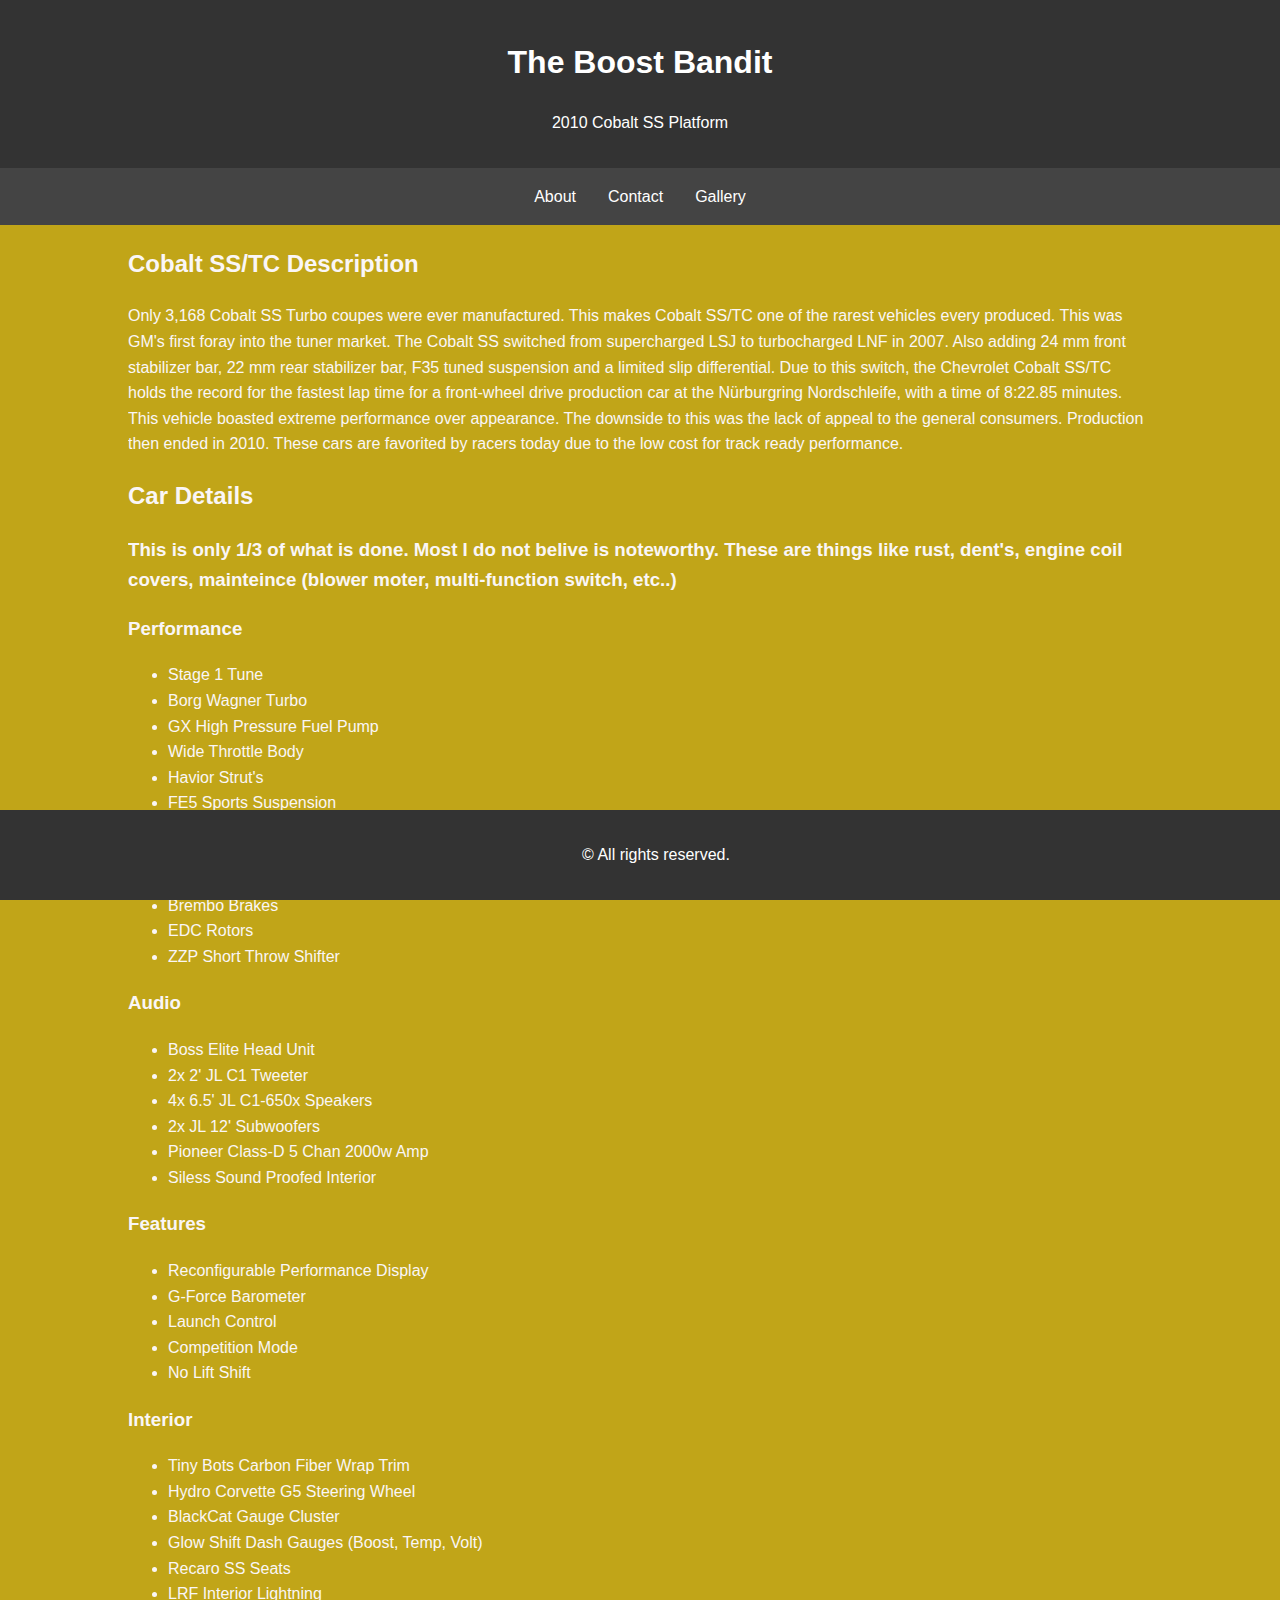
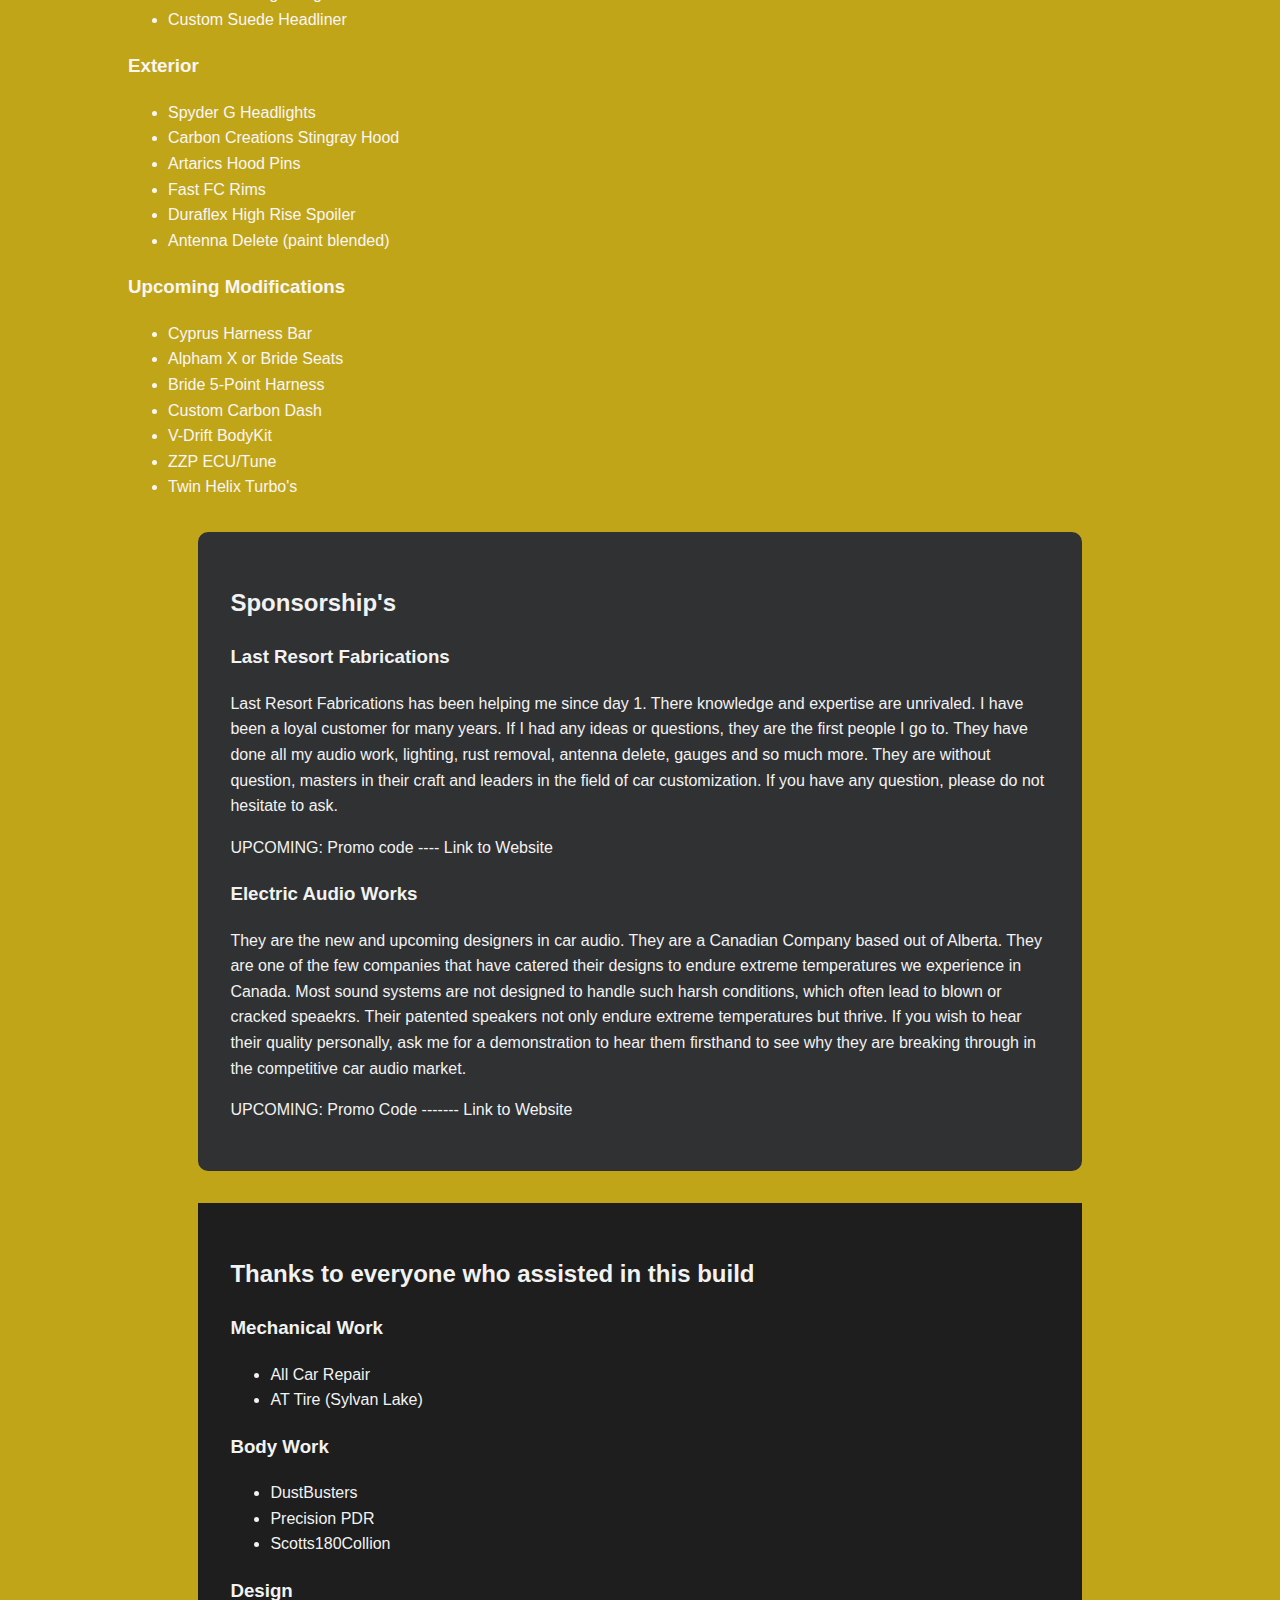
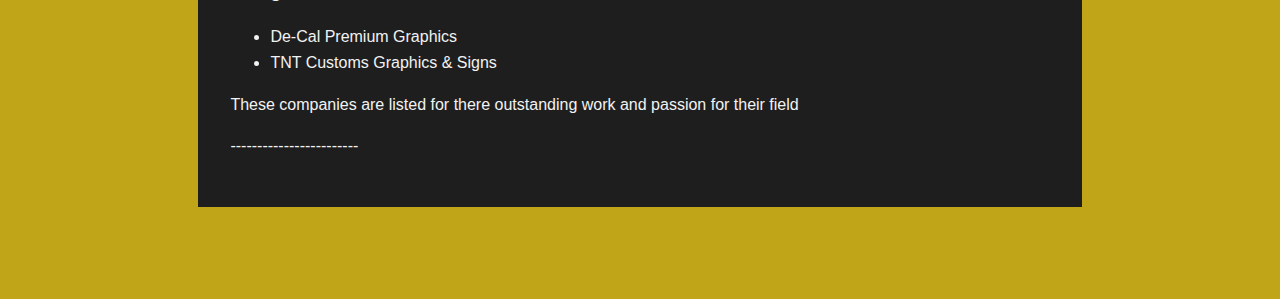
<file: index.html>
<!DOCTYPE html>
<html lang="en">

<head>
    <meta charset="UTF-8">
    <meta name="viewport" content="width=device-width, initial-scale=1.0">
    <title>The Boost Bandit</title>
    <link rel="icon" type="image/jpeg" href="img/SSlogo.jpg">
    <link rel="stylesheet" href="stylesheet.css">
</head>                         

<body>
    <header>
        <h1>The Boost Bandit</h1>
        <p>2010 Cobalt SS Platform</p>
    </header>
    <nav>
        <a href="index.html">About</a>
        <a href="contact.html">Contact</a>
        <a href="gallery.html">Gallery</a>
    </nav>
    <div class="container">
        <section id="about">
            <h2>Cobalt SS/TC Description</h2>
            <p>Only 3,168 Cobalt SS Turbo coupes were ever manufactured. This makes Cobalt SS/TC one of the rarest vehicles every produced.
                This was GM's first foray into the tuner market. The Cobalt SS switched from supercharged LSJ to turbocharged LNF in 2007.
                Also adding 24 mm front stabilizer bar, 22 mm rear stabilizer bar, F35 tuned suspension and a limited slip differential. 
                Due to this switch, the Chevrolet Cobalt SS/TC holds the record for the fastest lap time for a front-wheel 
                drive production car at the Nürburgring Nordschleife, with a time of 8:22.85 minutes. This vehicle boasted extreme performance over appearance.
                The downside to this was the lack of appeal to the general consumers. Production then ended in 2010. 
                These cars are favorited by racers today due to the low cost for track ready performance.
            </p>
        </section>

        <section id="services">
            <h2>Car Details</h2>
            <h3>This is only 1/3 of what is done. Most I do not belive is noteworthy. 
                These are things like rust, dent's, engine coil covers, mainteince (blower moter, multi-function switch, etc..)
            </h3>
            <div class="services">                                 
                <div class="service">
                    <h3>Performance</h3>
                    <ul>
                    <li>Stage 1 Tune</li>
                    <li>Borg Wagner Turbo</li>
                    <li>GX High Pressure Fuel Pump</li>
                    <li>Wide Throttle Body</li>
                    <li>Havior Strut's</li>
                    <li>FE5 Sports Suspension</li>
                    <li>K&N Cold Air Intake</li>
                    <li>TC-High Series Pressure Control Valve</li>
                    <li>Limited Slip Differential</li>
                    <li>Brembo Brakes</li>
                    <li>EDC Rotors</li>
                    <li>ZZP Short Throw Shifter</li>
                    </ul>
                </div>
                <div class="service">
                    <h3>Audio</h3>
                    <ul>
                    <li>Boss Elite Head Unit</li>
                    <li>2x 2' JL C1 Tweeter</li>
                    <li>4x 6.5' JL C1-650x Speakers</li>
                    <li>2x JL 12' Subwoofers</li>
                    <li>Pioneer Class-D 5 Chan 2000w Amp</li>
                    <li>Siless Sound Proofed Interior</li>
                    </ul>
                </div>
                <div class="service">
                    <h3>Features</h3>
                    <ul>
                    <li>Reconfigurable Performance Display</li>
                    <li>G-Force Barometer</li>
                    <li>Launch Control</li>
                    <li>Competition Mode</li>
                    <li>No Lift Shift</li>
                    </ul>
                </div>
                <div class="service">
                    <h3>Interior</h3>
                    <ul>
                    <li>Tiny Bots Carbon Fiber Wrap Trim</li>
                    <li>Hydro Corvette G5 Steering Wheel</li>
                    <li>BlackCat Gauge Cluster</li>
                    <li>Glow Shift Dash Gauges (Boost, Temp, Volt)</li>
                    <li>Recaro SS Seats</li>
                    <li>LRF Interior Lightning</li>
                    <li>Custom Suede Headliner</li>
                    </ul>
                </div>
                <div class="service">
                    <h3>Exterior</h3>
                    <ul>
                   	<li>Spyder G Headlights</li>
                    <li>Carbon Creations Stingray Hood</li>
                    <li>Artarics Hood Pins</li>
                    <li>Fast FC Rims</li>
                    <li>Duraflex High Rise Spoiler</li>
                    <li>Antenna Delete (paint blended)</li>
                    </ul>
                </div>
                <div class="service">
                    <h3>Upcoming Modifications</h3>
                    <ul>
                    <li>Cyprus Harness Bar</li>
                    <li>Alpham X or Bride Seats</li>
                    <li>Bride 5-Point Harness</li>
                    <li>Custom Carbon Dash</li>
                    <li>V-Drift BodyKit</li>
                    <li>ZZP ECU/Tune</li>
                    <li>Twin Helix Turbo's</li>
                    </ul>
                </div>
            </div>
        </section>

        <section id="contact">
            <h2>Sponsorship's</h2>
            <h3>Last Resort Fabrications</h3>
            <p> Last Resort Fabrications has been helping me since day 1. There knowledge and expertise are unrivaled. I have been a loyal customer for many years.
                If I had any ideas or questions, they are the first people I go to. They have done all my audio work, lighting, rust removal, antenna delete, gauges and so much more.
                They are without question, masters in their craft and leaders in the field of car customization. If you have any question, please do not hesitate to ask.
            </p>
            <p>UPCOMING: Promo code ---- Link to Website</p>
            
            <h3>Electric Audio Works</h3>
            <p>They are the new and upcoming designers in car audio. They are a Canadian Company based out of Alberta. They are one of the few companies that have catered their designs to
                endure extreme temperatures we experience in Canada. Most sound systems are not designed to handle such harsh conditions, which often lead to blown or cracked speaekrs. 
                Their patented speakers not only endure extreme temperatures but thrive. If you wish to hear their quality personally, ask me for a demonstration to hear them firsthand to see why they 
                are breaking through in the competitive car audio market.
             </p>
            <p>UPCOMING: Promo Code ------- Link to Website</p>

            </section>

        <section id="hours">
            <h2>Thanks to everyone who assisted in this build</h2>
            <div>
                <h3>Mechanical Work</h3>
                <ul>
                    <li>All Car Repair</li>
                    <li>AT Tire (Sylvan Lake)</li>
                </ul>
                <h3>Body Work</h3>
                <ul>
                    <li>DustBusters</li>
                    <li>Precision PDR</li>
                    <li>Scotts180Collion</li>
                </ul>
                <h3>Design</h3>
                <ul>
                    <li>De-Cal Premium Graphics</li>
                    <li>TNT Customs Graphics & Signs</li>
                </ul>
            </div>
            <p>These companies are listed for there outstanding work and passion for their field</p>
            <p>------------------------</p>
        </section>


    </div>

    <footer>
        <p>&copy; All rights reserved.</p>
    </footer>
</body>

</html>
</file>
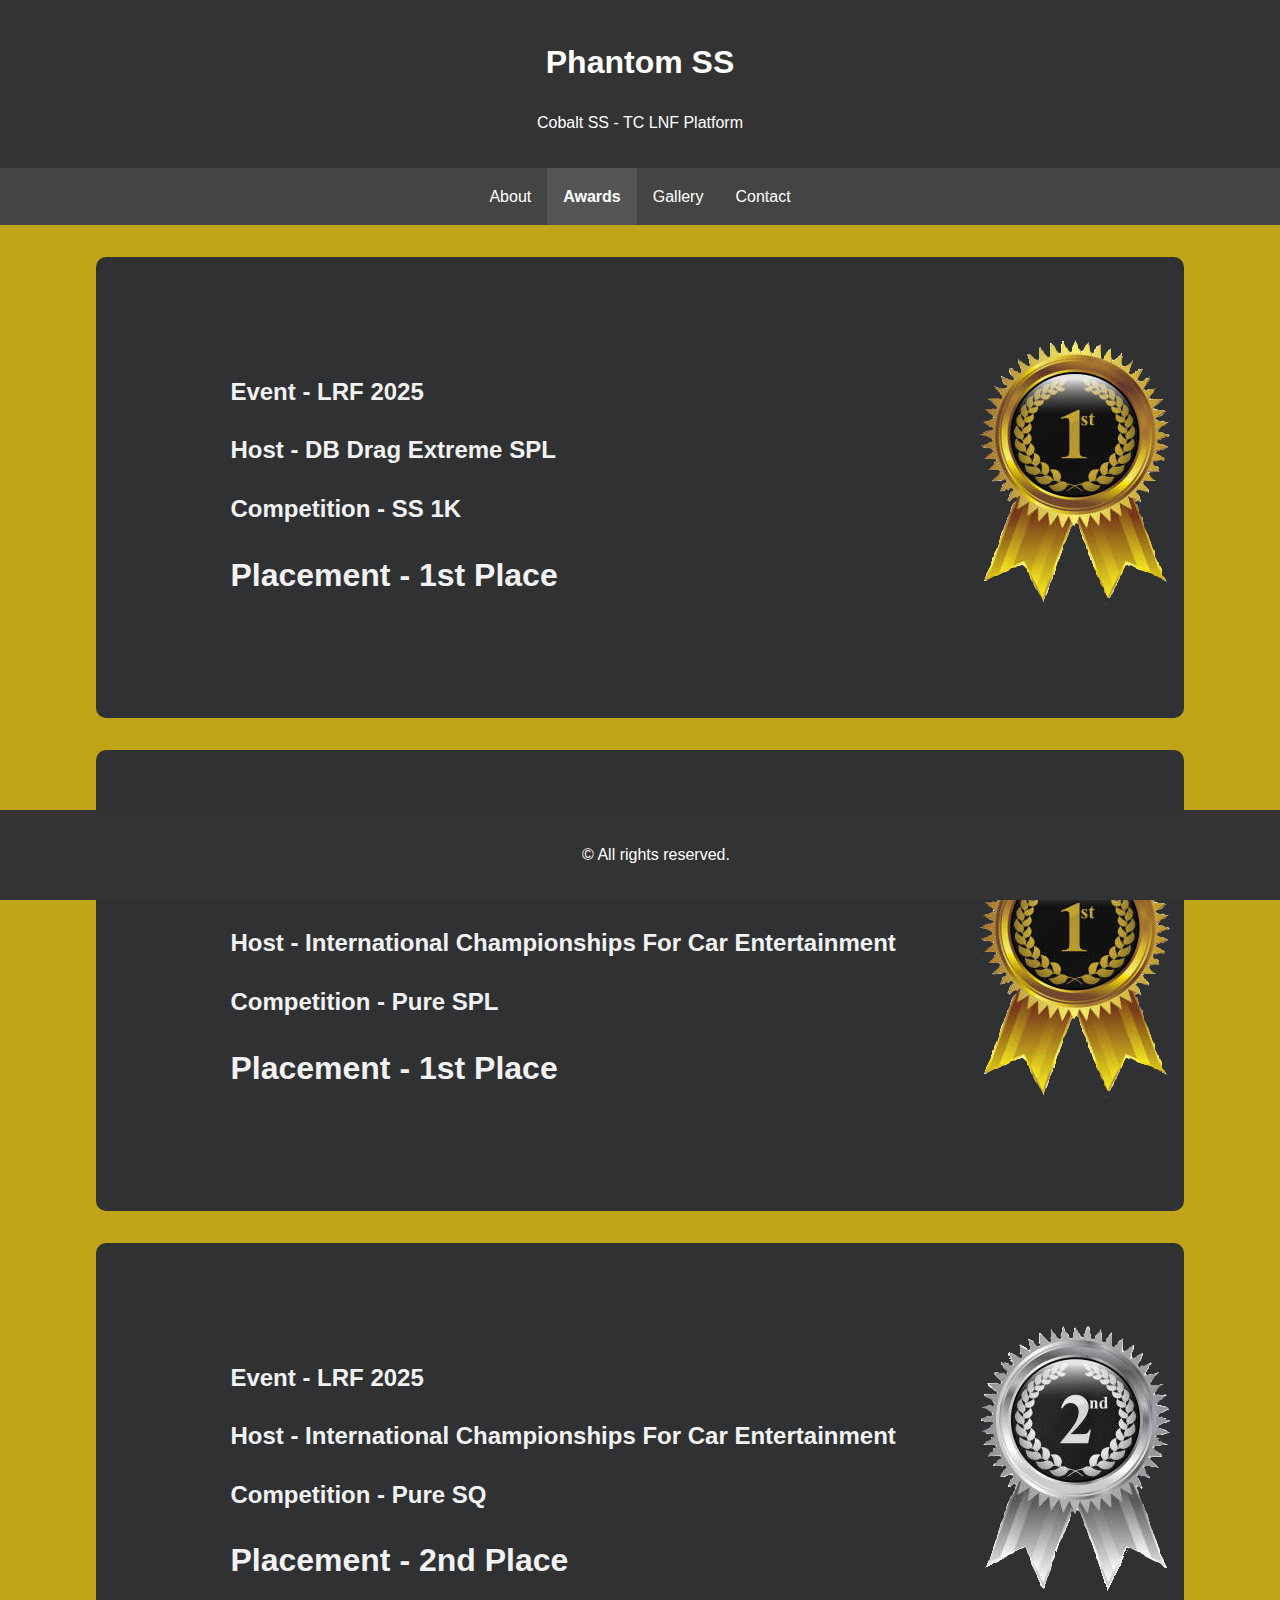
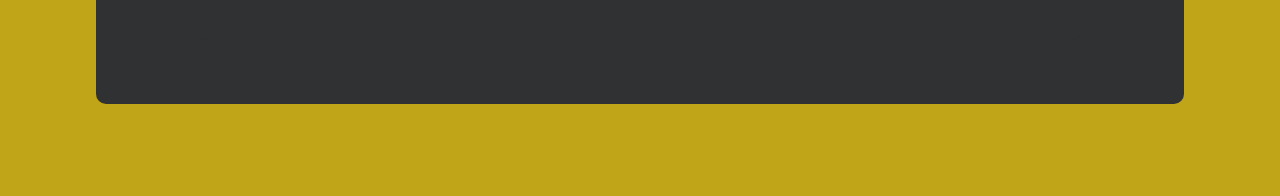
<file: awards.html>
<!DOCTYPE html>
<html lang="en">

<head>
    <meta charset="UTF-8">
    <meta name="viewport" content="width=device-width, initial-scale=1.0">
    <title>Phantom SS | Awards</title>
    <link rel="icon" type="image/jpeg" href="img/SSlogo.jpg">
    <link rel="stylesheet" href="stylesheet.css">
</head>

<body>

  <header>
    <h1>Phantom SS</h1>
    <p>Cobalt SS - TC LNF Platform</p>
  </header>

    <nav>
        <a href="index.html">About</a>
        <a href="awards.html" class="active">Awards</a>
        <a href="gallery.html">Gallery</a>
        <a href="contact.html">Contact</a>
    </nav>

    <div class="container-contact">
    <section id="contact">
        <h2>Event - LRF 2025</h2>
        <h2>Host - DB Drag Extreme SPL</h2>
        <h2>Competition - SS 1K</h2>
        <h1><strong>Placement - 1st Place</strong></h1>      
    </section>
    <div class="ribbon"><img src="img/1st-Place-test.png" alt="1st Place" /></div>
    </div>
    
    <div class="container-contact">
    <section id="contact">
        <h2>Event - LRF 2025</h2>
        <h2>Host - International Championships For Car Entertainment</h2>
        <h2>Competition - Pure SPL</h2>
        <h1><strong>Placement - 1st Place</strong></h1>
    </section>
    <div class="ribbon"><img src="img/1st-Place-test.png" alt="1st Place" /></div>
    </div>

    <div class="container-contact">
    <section id="contact">
        <h2>Event - LRF 2025</h2>
        <h2>Host - International Championships For Car Entertainment</h2>
        <h2>Competition - Pure SQ</h2>
        <h1><strong>Placement - 2nd Place</strong></h1>      
    </section>
    <div class="ribbon"><img src="img/2nd-Place-test.png" alt="2nd Place" /></div>
    </div>

    <footer>
        <p>&copy; All rights reserved.</p>
    </footer>

</body>
</html>
</file>
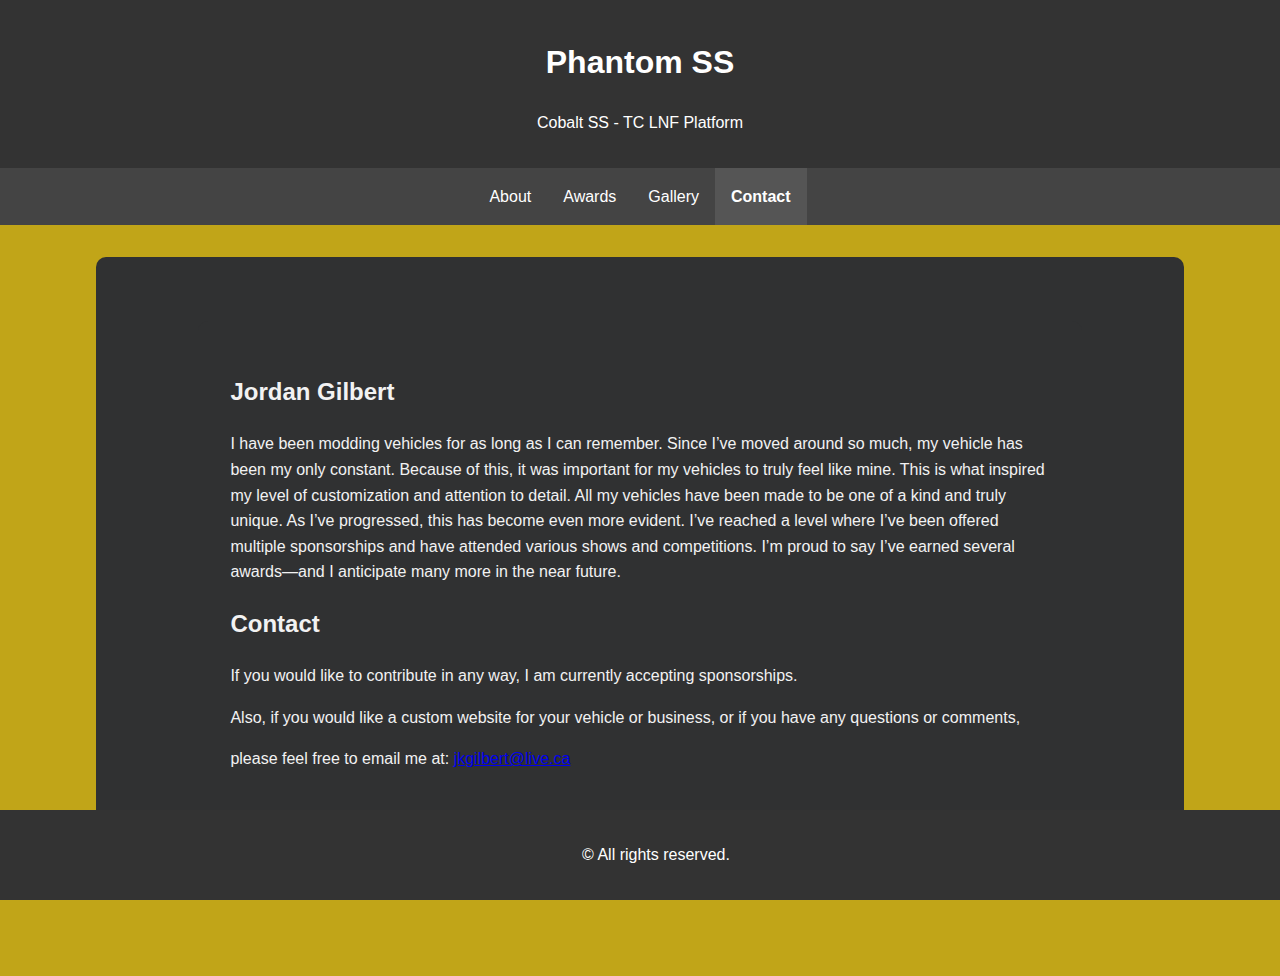
<file: contact.html>
<!DOCTYPE html>
<html lang="en">

<head>
    <meta charset="UTF-8">
    <meta name="viewport" content="width=device-width, initial-scale=1.0">
    <title>Phantom SS | Contact</title>
    <link rel="icon" type="image/jpeg" href="img/SSlogo.jpg">
    <link rel="stylesheet" href="stylesheet.css">
</head>

<body>

  <header>
    <h1>Phantom SS</h1>
    <p>Cobalt SS - TC LNF Platform</p>
  </header>

    <nav>
        <a href="index.html">About</a>
        <a href="awards.html">Awards</a>
        <a href="gallery.html">Gallery</a>
        <a href="contact.html" class="active">Contact</a>
    </nav>

    <!-- Contact Section -->
    <div class="container-contact">
        <section id="contact">
            <h2>Jordan Gilbert</h2>
            <p>
                I have been modding vehicles for as long as I can remember. Since I’ve moved around so much, 
                my vehicle has been my only constant. Because of this, it was important for my vehicles to truly 
                feel like mine. This is what inspired my level of customization and attention to detail. All my vehicles 
                have been made to be one of a kind and truly unique. As I’ve progressed, this has become even more evident. 
                I’ve reached a level where I’ve been offered multiple sponsorships and have attended various shows and competitions. 
                I’m proud to say I’ve earned several awards—and I anticipate many more in the near future.
            </p>

            <h2>Contact</h2>
            <p>If you would like to contribute in any way, I am currently accepting sponsorships.</p>
            <p>Also, if you would like a custom website for your vehicle or business, or if you have any questions or comments,</p>
            <p>please feel free to email me at: <a href="mailto:jkgilbert@live.ca">jkgilbert@live.ca</a></p>            
        </section>
    </div>

    <footer>
        <p>&copy; All rights reserved.</p>
    </footer>

</body>
</html>
</file>
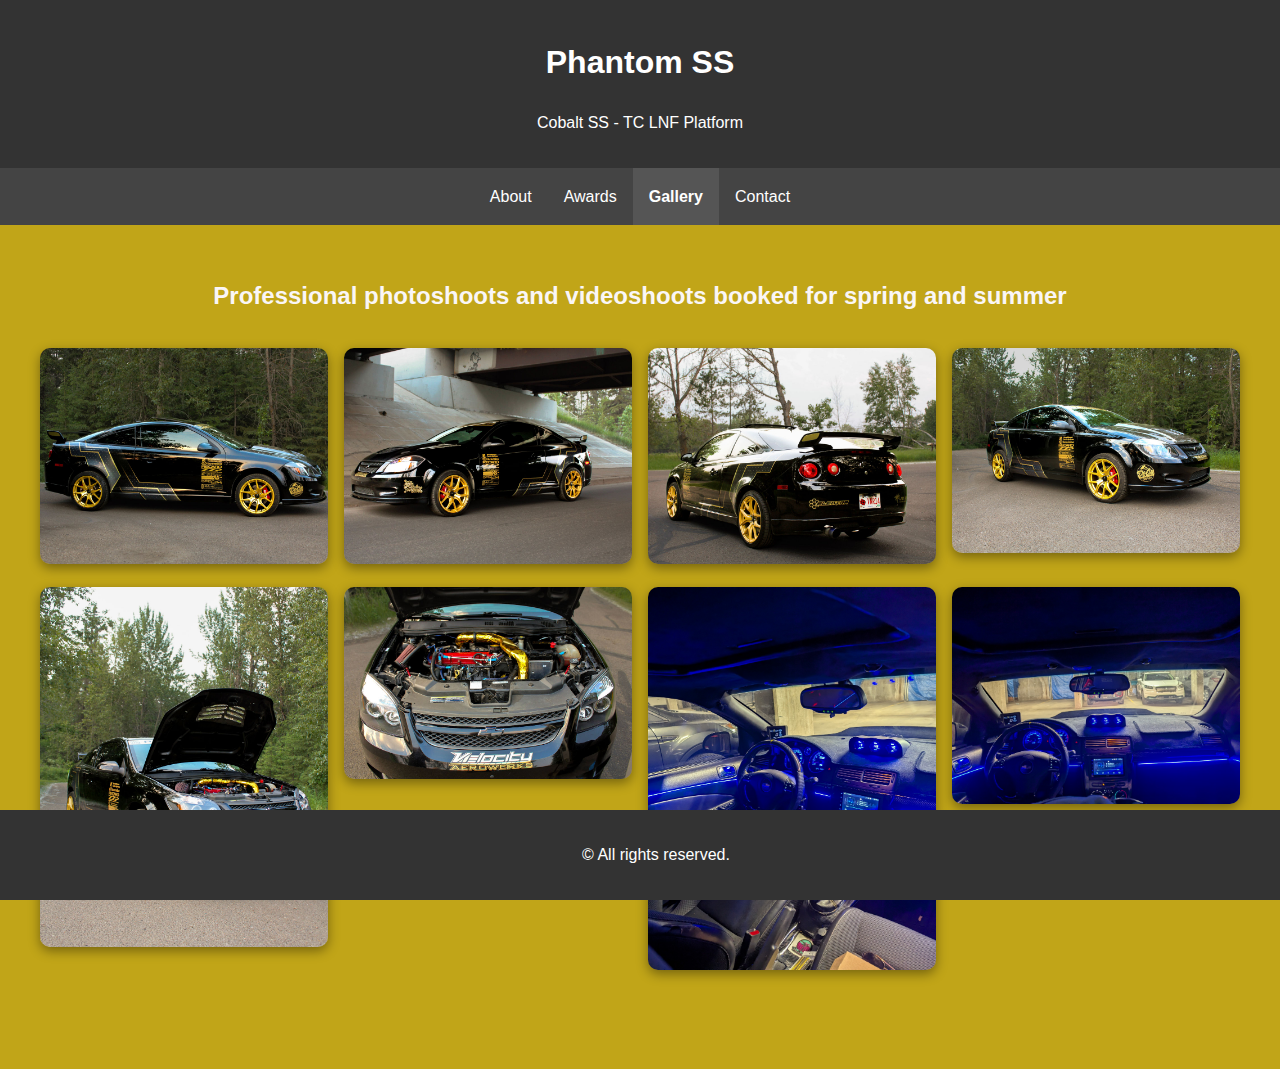
<file: gallery.html>
<!DOCTYPE html>
<html lang="en">

<head>
    <meta charset="UTF-8">
    <meta name="viewport" content="width=device-width, initial-scale=1.0">
    <title>Phantom SS | Gallery</title>
    <link rel="icon" type="image/jpeg" href="img/SSlogo.jpg">
    <link rel="stylesheet" href="stylesheet.css">
</head>

<body>
  <header>
    <h1>Phantom SS</h1>
    <p>Cobalt SS - TC LNF Platform</p>
  </header>

    <nav>
        <a href="index.html">About</a>
        <a href="awards.html">Awards</a>
        <a href="gallery.html" class="active">Gallery</a>
        <a href="contact.html">Contact</a>
    </nav>

    <div class="gallery">
        <div class="about-text">
            <h2>Professional photoshoots and videoshoots booked for spring and summer</h2>
        </div>
        <div class="gallery-img">
        <div class="img-box"><img src="img/SR-Tree.jpg" alt="side in trees"></div>
        <div class="img-box"><img src="img/FL-Bridge.jpg" alt="Front left under bridge"></div>
        <div class="img-box"><img src="img/BL-Tree.jpg" alt="Back left in trees"></div>
        <div class="img-box"><img src="img/FR-Tree.jpg" alt="Front right in trees"></div>
        <div class="img-box"><img src="img/FR-HoodUp.jpg" alt="Front right with hood open"></div>
        <div class="img-box"><img src="img/EngineBay.jpg" alt="Engine bay"></div>
        <div class="img-box"><img src="img/MPInterior1.jpg" alt="Interior close-up"></div>
        <div class="img-box"><img src="img/MPInterior2.jpg" alt="Interior dashboard"></div>
        </div>

        <!-- Lightbox Modal -->
        <div id="lightbox" class="lightbox">
        <span class="close">&times;</span>
        <img class="lightbox-content" id="lightbox-img">
        </div>
    </div>

    <footer>
        <p>&copy; All rights reserved.</p>
    </footer>
    <script>
  const lightbox = document.getElementById("lightbox");
  const lightboxImg = document.getElementById("lightbox-img");
  const closeBtn = document.querySelector(".close");

  document.querySelectorAll(".img-box img").forEach(img => {
    img.addEventListener("click", () => {
      lightbox.style.display = "block";
      lightboxImg.src = img.src;
      lightboxImg.alt = img.alt;
    });
  });

  
  closeBtn.onclick = () => {
    lightbox.style.display = "none";
  };

  window.onclick = (e) => {
    if (e.target === lightbox) {
      lightbox.style.display = "none";
    }
  };
</script>

</body>

</html>
</file>
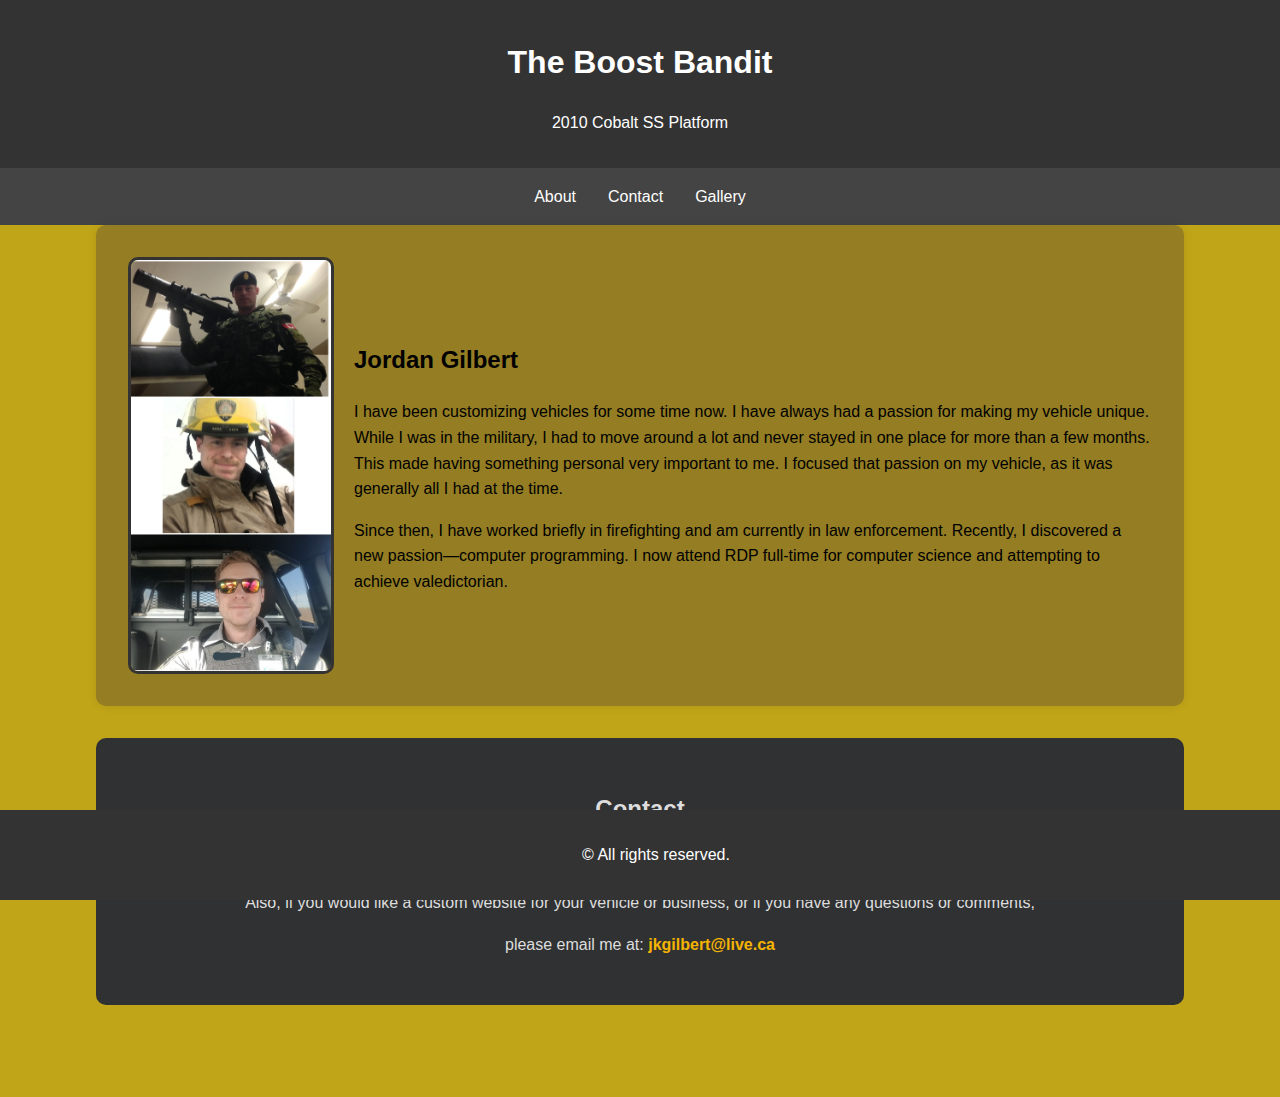
<file: Phantom-SS/contact.html>
<!DOCTYPE html>
<html lang="en">

<head>
    <meta charset="UTF-8">
    <meta name="viewport" content="width=device-width, initial-scale=1.0">
    <title>The Boost Bandit</title>
    <link rel="icon" type="image/jpeg" href="img/SSlogo.jpg">
    <link rel="stylesheet" href="stylesheet.css">
</head>

<body>

    <header>
        <h1>The Boost Bandit</h1>
        <p>2010 Cobalt SS Platform</p>
    </header>

    <nav>
        <a href="index.html">About</a>
        <a href="contact.html">Contact</a>
        <a href="gallery.html">Gallery</a>
    </nav>

    <!-- About Me Section -->
    <div class="about-container">
        <img id="me" src="img/me.jpg" alt="Image of Jordan Gilbert">
        <div class="about-text">
            <h2>Jordan Gilbert</h2>
            <p>
                I have been customizing vehicles for some time now. I have always had a passion for making my vehicle unique.
                While I was in the military, I had to move around a lot and never stayed in one place for more than a few months.
                This made having something personal very important to me. I focused that passion on my vehicle, as it was generally all I had at the time.
            </p>
            <p>
                Since then, I have worked briefly in firefighting and am currently in law enforcement.
                Recently, I discovered a new passion—computer programming.
                I now attend RDP full-time for computer science and attempting to achieve valedictorian.
            </p>
        </div>
    </div>

    <!-- Contact Section -->
    <div class="container-contact">
        <section id="contact">
            <h2>Contact</h2>
            <p>If you would like to contribute in any way, I am currently accepting sponsorships.</p>
            <p>Also, if you would like a custom website for your vehicle or business, or if you have any questions or comments,</p>
            <p>please email me at: <a href="mailto:jkgilbert@live.ca">jkgilbert@live.ca</a></p>            
        </section>
    </div>

    <footer>
        <p>&copy; All rights reserved.</p>
    </footer>

</body>
</html>
</file>
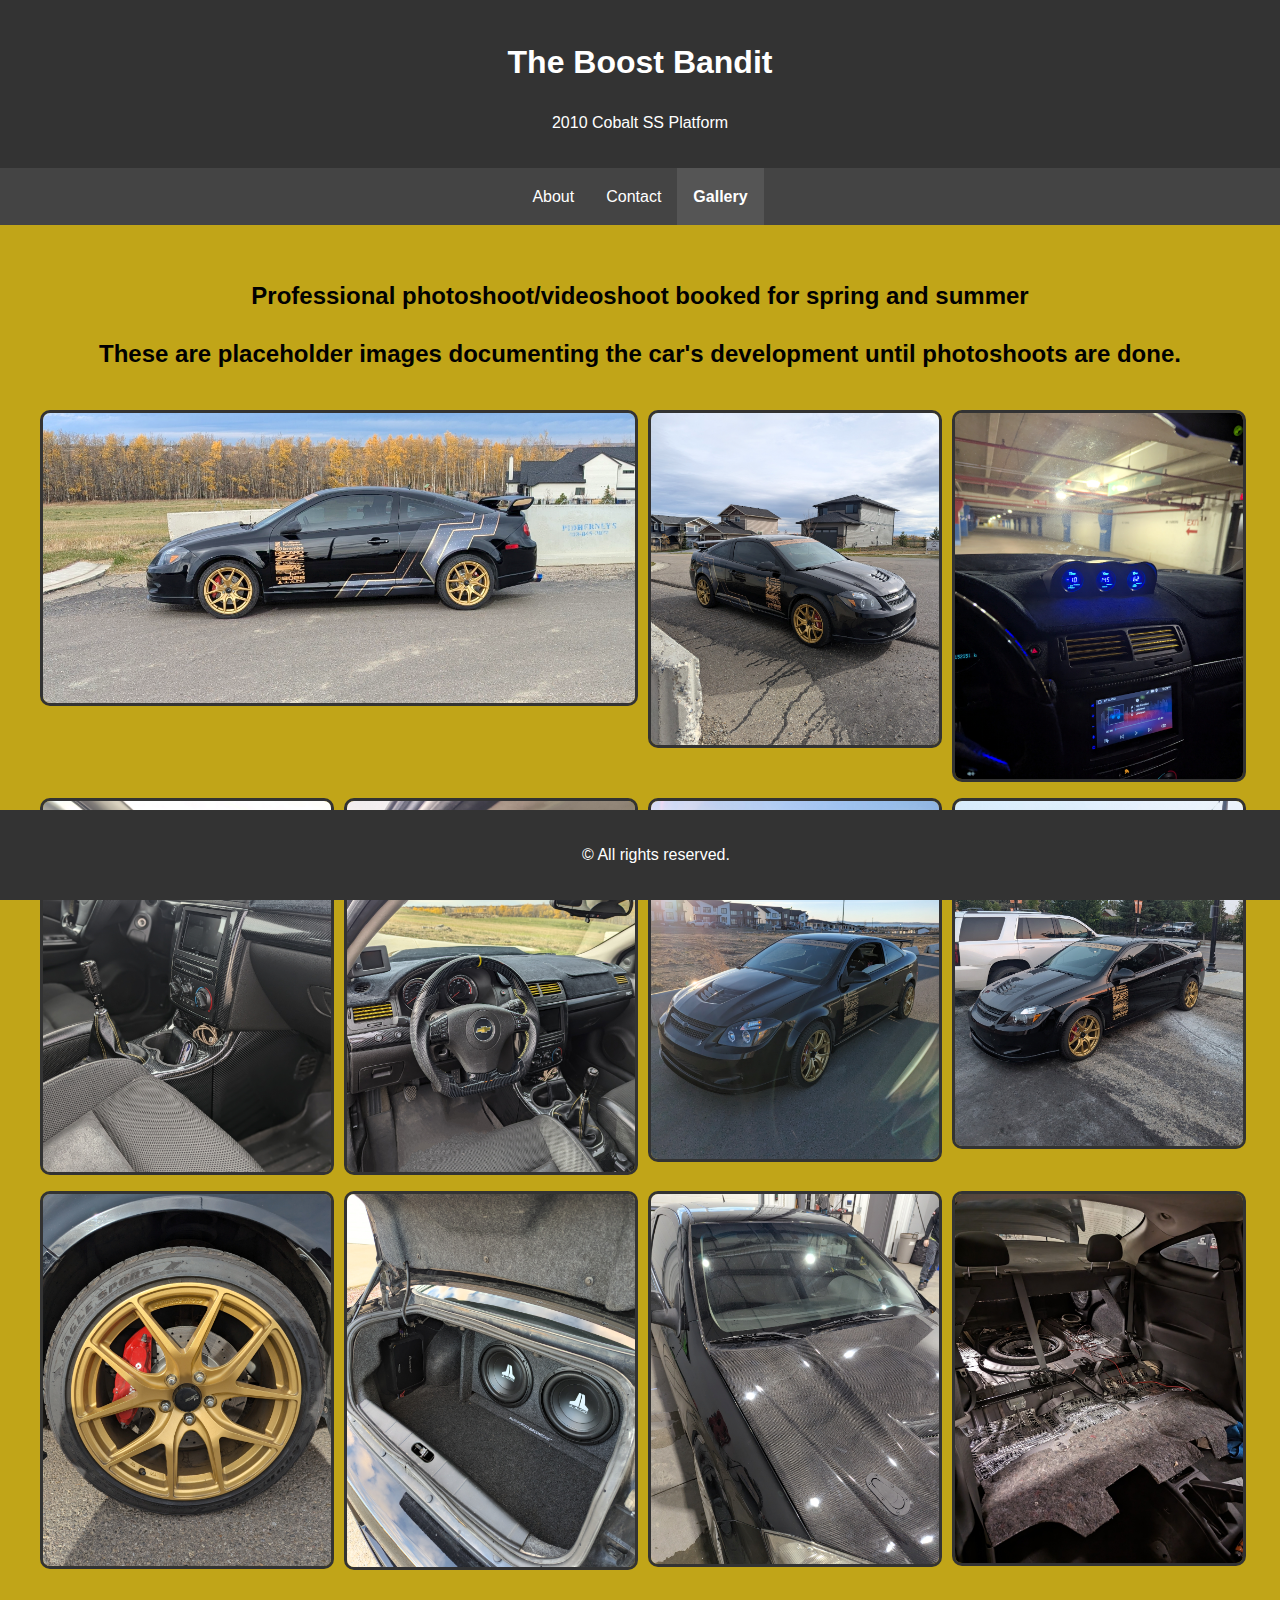
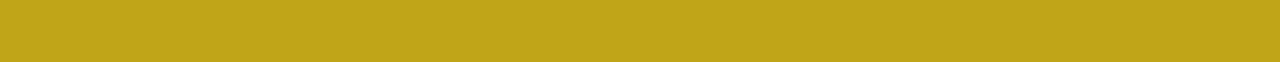
<file: Phantom-SS/gallery.html>
<!DOCTYPE html>
<html lang="en">

<head>
    <meta charset="UTF-8">
    <meta name="viewport" content="width=device-width, initial-scale=1.0">
    <title>The Boost Bandit | Gallery</title>
    <link rel="icon" type="image/jpeg" href="img/SSlogo.jpg">
    <link rel="stylesheet" href="stylesheet.css">
</head>

<body>
    <header>
        <h1>The Boost Bandit</h1>
        <p>2010 Cobalt SS Platform</p>
    </header>

    <nav>
        <a href="index.html">About</a>
        <a href="contact.html">Contact</a>
        <a href="gallery.html" class="active">Gallery</a>
    </nav>

    <div class="gallery">
        <div class="about-text">
            <h2>Professional photoshoot/videoshoot booked for spring and summer</h2>
            <h2>These are placeholder images documenting the car's development until photoshoots are done.</h2>
        </div>

        <div class="gallery-img">
            <img src="img/carside.png" alt="Side view of car">
            <img src="img/carfront2.png" alt="Different front angle of car">
            <img src="img/dashgauges.png" alt="Dashboard gauges">
            <img src="img/interior2.png" alt="Interior view 2">
            <img src="img/interior3.png" alt="Interior view 3">
            <img src="img/carfront1.png" alt="Front angle of car">
            <img src="img/carfront3.png" alt="Another front angle of car">
            <img src="img/rims.png" alt="Car rims">
            <img src="img/subs.png" alt="Subwoofer setup">
            <img src="img/hood.png" alt="Hood view">
            <img src="img/soundproof.png" alt="Soundproofing setup">
        </div>
    </div>

    <footer>
        <p>&copy; All rights reserved.</p>
    </footer>
</body>

</html>
</file>
<file: stylesheet.css>
/* General Page Styles */
body {
  font-family: Arial, sans-serif;
  line-height: 1.6;
  margin: 0;
  padding: 0 0 60px;
  color: #faf6f6;
  background-color: rgb(193, 165, 24);
}

/* Background Video */
#bg-video {
  position: fixed;
  top: 0;
  left: 0;
  min-width: 100%;
  min-height: 100%;
  z-index: -1;
}

/* Header */
header {
  background: #333;
  color: #fff;
  padding: 1rem 0;
  text-align: center;
}

/* Navigation */
nav {
  display: flex;
  justify-content: center;
  background: #444;
}

nav a {
  color: #fff;
  padding: 1rem;
  text-decoration: none;
  display: block;
}

nav a:hover,
nav a.active {
  background: #555;
  font-weight: bold;
}

/* Main Content Container */
.container {
  width: 80%;
  margin: auto;
  overflow: hidden;
}

/* About Section */
.about-pg {
  margin-top: 2rem;
}

/* Accordion Section */
#accordion {
  width: 100%;
  margin: 2rem 0;
  background-color: transparent;
  color: inherit;
}

#accordion .ui-accordion-header {
  width: 100%;
  text-align: center;
  font-size: 1.5rem;
  font-weight: bold;
  padding: 1rem 0;
  letter-spacing: 2px;
  background-color: #444;
  color: #fff;
  border: none;
  cursor: pointer;
  transition: background 0.3s ease;
  border-bottom: 2px solid #f4b400;
}

#accordion .ui-accordion-header:hover {
  background-color: #555;
}

#accordion .ui-accordion-content {
  background-color: rgba(0, 0, 0, 0.7);
  padding: 2rem;
  color: white;
  border-left: 3px solid #f4b400;
  border-right: 3px solid #f4b400;
  border-bottom: 3px solid #f4b400;
}

.accordion-panel {
  background-size: cover;
  background-position: center;
  background-blend-mode: multiply;
  background-color: rgba(0, 0, 0, 0.4);
  padding: 2rem;
  border-radius: 8px;
}

#performance-panel {
  background-image: url('img/EngineBay.jpg');
}

#interior-panel {
  background-image: url('img/MPInterior1.jpg');
}

#exterior-panel {
  background-image: url('img/FL-Bridge.jpg');
}

#audio-panel {
  background-image: url('img/subs.png');
}

#upcoming-panel {
  background-image: url('img/soundproof.png');
}

/* Footer */
footer {
  background: #333;
  color: #fff;
  text-align: center;
  padding: 1rem;
  position: fixed;
  bottom: 0;
  width: 100%;
}

/* Sponsor Bubble Style */
#contact {
  background: #303132;
  color: #f2f2f2;
  padding: 2rem;
  border-radius: 10px;
  margin: 2rem auto;
  width: 80%;
}

.sponsor-bubble {
  background-color: #444;
  border: 2px solid #f4b400;
  border-radius: 15px;
  padding: 1.5rem;
  margin-bottom: 2rem;
  box-shadow: 0 5px 15px rgba(0, 0, 0, 0.3);
}

.sponsor-bubble h3 {
  color: #f4b400;
  margin-top: 0;
}

.sponsor-bubble a {
  color: #f4b400;
  text-decoration: none;
}

.sponsor-bubble a:hover {
  text-decoration: underline;
}

/* Square Box Style for Thank You Section */
#hours {
  background: #1e1e1e;
  color: #f2f2f2;
  padding: 2rem;
  margin: 2rem auto;
  width: 80%;
}

.hours-grid {
  display: grid;
  grid-template-columns: repeat(auto-fit, minmax(250px, 1fr));
  gap: 1.5rem;
  margin-top: 1.5rem;
}

.hours-box {
  background-color: #2a2a2a;
  border: 2px solid #f4b400;
  padding: 1.5rem;
  box-shadow: 0 5px 10px rgba(0, 0, 0, 0.3);
}

.hours-box h3 {
  margin-top: 0;
  color: #f4b400;
}

.hours-box ul {
  list-style: none;
  padding-left: 0;
}

.hours-box li {
  padding: 0.3rem 0;
  border-bottom: 1px solid rgba(255, 255, 255, 0.2);
}

.hours-box li:last-child {
  border-bottom: none;
}

.hours-box a {
  color: #f4b400;
  text-decoration: none;
}

.hours-box a:hover {
  text-decoration: underline;
}

.hours-note {
  margin-top: 2rem;
  text-align: center;
  font-style: italic;
  color: #ccc;
}

#bg-video {
  position: fixed;
  top: 0;
  left: 0;
  min-width: 100%;
  min-height: 100%;
  object-fit: cover;
  z-index: -1;
  pointer-events: none;
}

/* Gallery Page Styles */
.gallery {
  padding: 2rem;
  max-width: 1200px;
  margin: 0 auto;
  text-align: center;
}

.gallery .about-text {
  margin-bottom: 2rem;
}

.gallery-img {
  display: grid;
  grid-template-columns: repeat(auto-fit, minmax(250px, 1fr));
  gap: 1rem;
}

.gallery-img img {
  width: 100%;
  height: auto;
  border-radius: 10px;
  box-shadow: 0 4px 12px rgba(0, 0, 0, 0.4);
  transition: transform 0.3s ease;
}

.gallery-img img:hover {
  transform: scale(1.03);
}
/* Lightbox Styles */
.lightbox {
  display: none;
  position: fixed;
  z-index: 999;
  padding-top: 60px;
  left: 0;
  top: 0;
  width: 100%;
  height: 100%;
  overflow: auto;
  background-color: rgba(0,0,0,0.9);
}

.lightbox-content {
  margin: auto;
  display: block;
  max-width: 90%;
  max-height: 80%;
  animation: fadeIn 0.3s ease;
}

@keyframes fadeIn {
  from { opacity: 0; }
  to { opacity: 1; }
}

.close {
  position: absolute;
  top: 30px;
  right: 40px;
  color: #fff;
  font-size: 40px;
  font-weight: bold;
  cursor: pointer;
  z-index: 1000;
}

.close:hover {
  color: #f4b400;
}

.ribbon img {
    width: 190px;
    height: auto;
}

.container-contact {
  position: relative;
  overflow: hidden; /* prevents ribbon from spilling outside */
  background-color: #303132;
  color: #f2f2f2;
  padding: 2rem;
  border-radius: 10px;
  margin: 2rem auto;
  width: 80%;
  z-index: 0; /* ensures it stays beneath ribbons but above footer */
}


.container-contact .ribbon {
  position: absolute;
  top: 80px;   /* THIS WAS THE CHANGE FOR HIGHT, KEEP CHECKING FOR MOBILE */
  right: 10px;
  max-width: 20%;
  width: auto;
  z-index: 1;
}

.container-contact .ribbon img {
  width: 100%;
  height: auto;
  display: block;
}

.sponsor-bubble {
  position: relative;
}

.social-icons {
  position: absolute;
  bottom: 10px;
  right: 15px;
}

.social-icons a {
  color: #00f418;
  margin-left: 10px;
  font-size: 1.5rem;
  transition: color 0.3s;
}

.social-icons a:hover {
  color: #fff;
}
</file>
<file: Phantom-SS/stylesheet.css>
/* General Page Styles */
body {
    font-family: Arial, sans-serif;
    line-height: 1.6;
    margin: 0;
    padding: 0;
    color: #010101;
    background-color: rgb(193, 165, 24);
}

/* Header */
header {
    background: #333;
    color: #fff;
    padding: 1rem 0;
    text-align: center;
}

/* Navigation */
nav {
    display: flex;
    justify-content: center;
    background: #444;
}

nav a {
    color: #fff;
    padding: 1rem;
    text-decoration: none;
    display: block;
}

nav a:hover {
    background: #555;
}

/* Active Page Styling */
nav a.active {
    font-weight: bold;
    background: #555;
}

/* Main Content Container */
.container {
    width: 80%;
    margin: auto;
    overflow: hidden;
}

/* About Me Section - Align Image Left */
.about-container {
    display: flex;
    align-items: center;
    max-width: 80%;
    margin: auto;
    padding: 2rem;
    background: #947d23;
    border-radius: 10px;
    box-shadow: 0 0 10px rgba(0, 0, 0, 0.1);
}

.about-container img {
    width: 200px;
    height: auto;
    margin-right: 20px;
    border-radius: 10px;
    border: 3px solid #333;
}

.about-text {
    flex: 1;
}

/* Contact Section */
#contact {
    background: #303132;
    color: #ddd;
    text-align: center;
    padding: 2rem;
    border-radius: 10px;
    margin: 2rem auto;
    width: 80%;
}

#contact a {
    color: #f4b400;
    font-weight: bold;
    text-decoration: none;
}

#contact a:hover {
    text-decoration: underline;
}

/* Footer */
footer {
    background: #333;
    color: #fff;
    text-align: center;
    padding: 1rem;
    position: fixed;
    bottom: 0;
    width: 100%;
}

/* Ensure Footer Doesn't Overlap Content */
body {
    padding-bottom: 60px;
}

/* Updated Gallery Page Styling */
.gallery {
    display: flex;
    flex-direction: column;
    align-items: center;
    text-align: center;
    max-width: 1200px;
    margin: auto;
    padding: 2rem;
}

.gallery-img {
    display: grid;
    grid-template-columns: repeat(auto-fit, minmax(250px, 1fr));
    gap: 1rem;
    width: 100%;
    padding-top: 1rem;
}

.gallery-img img {
    width: 100%;
    height: auto;
    border-radius: 10px;
    border: 3px solid #333;
    transition: transform 0.3s ease-in-out, box-shadow 0.3s ease-in-out;
}

.gallery-img img:hover {
    transform: scale(1.05);
    box-shadow: 0px 5px 15px rgba(0, 0, 0, 0.3);
}

/* Make the first image take up a full row */
.gallery-img img:first-child {
    grid-column: span 2;
    width: 100%;
    height: auto;
    object-fit: cover;
}

/* Back Link */
.back-link {
    display: block;
    text-align: center;
    margin: 2rem 0;
    text-decoration: none;
    color: #333;
}

.back-link:hover {
    text-decoration: underline;
}

/* Car Details Section */
#services {
    text-align: center;
    background-color: rgb(193, 165, 24); /* Different background */
    color: rgb(7, 6, 6);
    padding: 2rem 0;
}

#services h2 {
    font-size: 2rem;
    margin-bottom: 1rem;
}

/* 3x3 Grid for Car Details */
.services {
    display: grid;
    grid-template-columns: repeat(3, 1fr); /* 3 columns */
    gap: 1rem; /* Space between boxes */
    max-width: 80%;
    margin: auto;
    padding: 2rem;
}

/* Individual Service Box */
.service {
    background: #333;
    color: #ddd;
    padding: 1.5rem;
    border-radius: 10px;
    text-align: center;
    box-shadow: 0 4px 8px rgba(0, 0, 0, 0.2);
}

/* Service Titles */
.service h3 {
    font-size: 1.5rem;
    margin-bottom: 1rem;
    color: #f4b400; /* Gold Highlight */
}

/* Bullet List Styling */
.service ul {
    list-style: none;
    padding: 0;
}

.service li {
    padding: 0.3rem 0;
    border-bottom: 1px solid rgba(255, 255, 255, 0.2);
}

.service li:last-child {
    border-bottom: none;
}

/* Responsive Design */
@media (max-width: 900px) {
    .services {
        grid-template-columns: repeat(2, 1fr); /* 2x layout for tablets */
    }
}

@media (max-width: 600px) {
    .services {
        grid-template-columns: repeat(1, 1fr); /* 1 column for mobile */
    }
}
</file>
